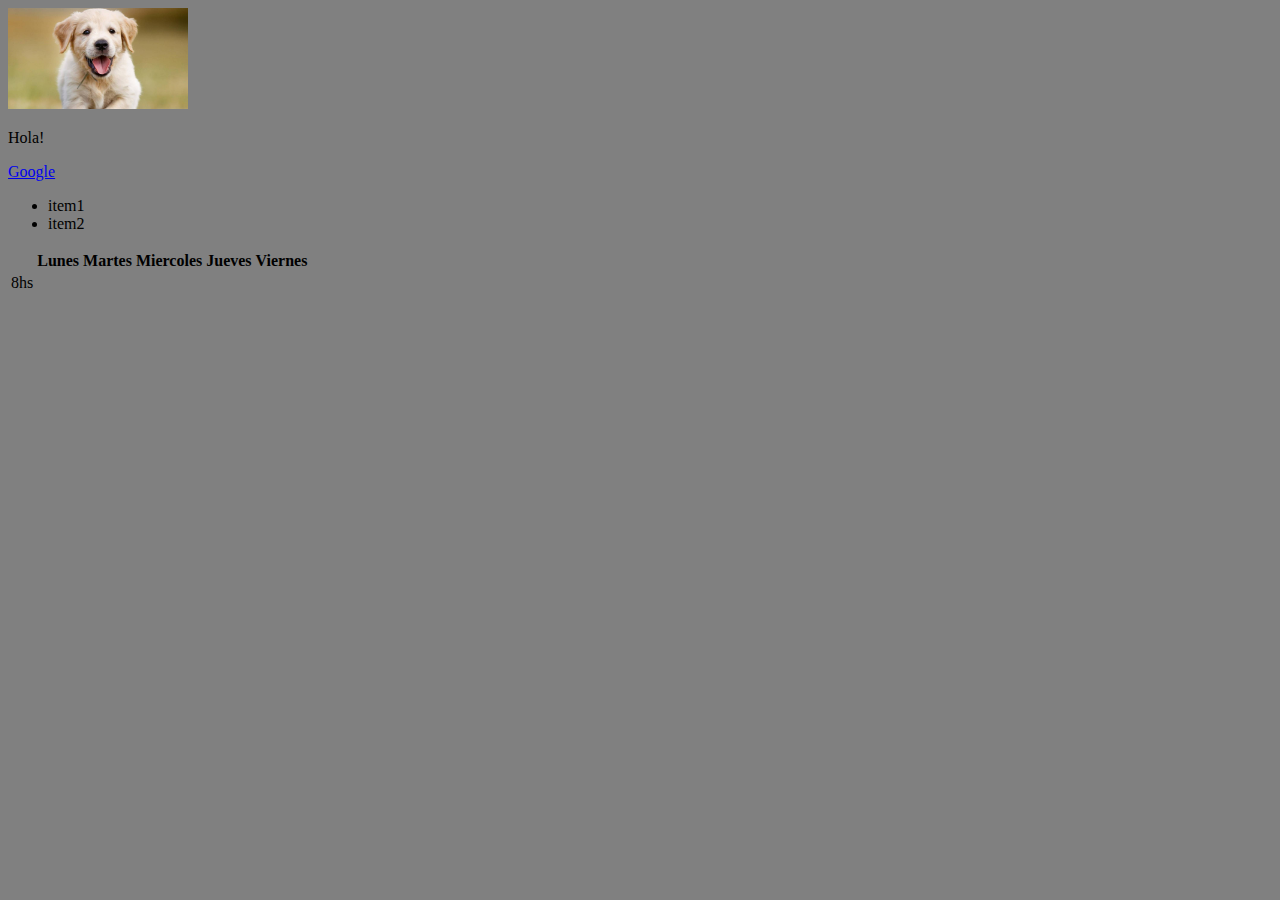
<file: clase_css_html/maquetado-lu-master/Ejercicios/Ejercicio_01/landing/index.html>
<!DOCTYPE html>
<html>

<head>
    <meta charset="UTF-8">
    <title>Landing Page LU - EJERCICIO 01 </title>
    <link rel="stylesheet" href="./css/ejemplo.css">
</head>

<body>
    <div>
        <form></form>
    </div>
    <div class="pepe">
        <header> <img src="./img/perro.jpg" width="180"> </header>
        <section>
            <p>
                Hola!
            </p>
            <a href="https://www.google.com/" target="_blank">
                Google
            </a>
            <ul>
                <li>item1</li>
                <li>item2</li>
            </ul>
            <table>
                <thead>
                    <th></th>
                    <th>Lunes</th>
                    <th>Martes</th>
                    <th>Miercoles</th>
                    <th>Jueves</th>
                    <th>Viernes</th>
                </thead>

                <tr>
                    <td>8hs</td>
                </tr>
            </table>

        </section>
        <footer></footer>
    </div>
</body>

</html>
</file>
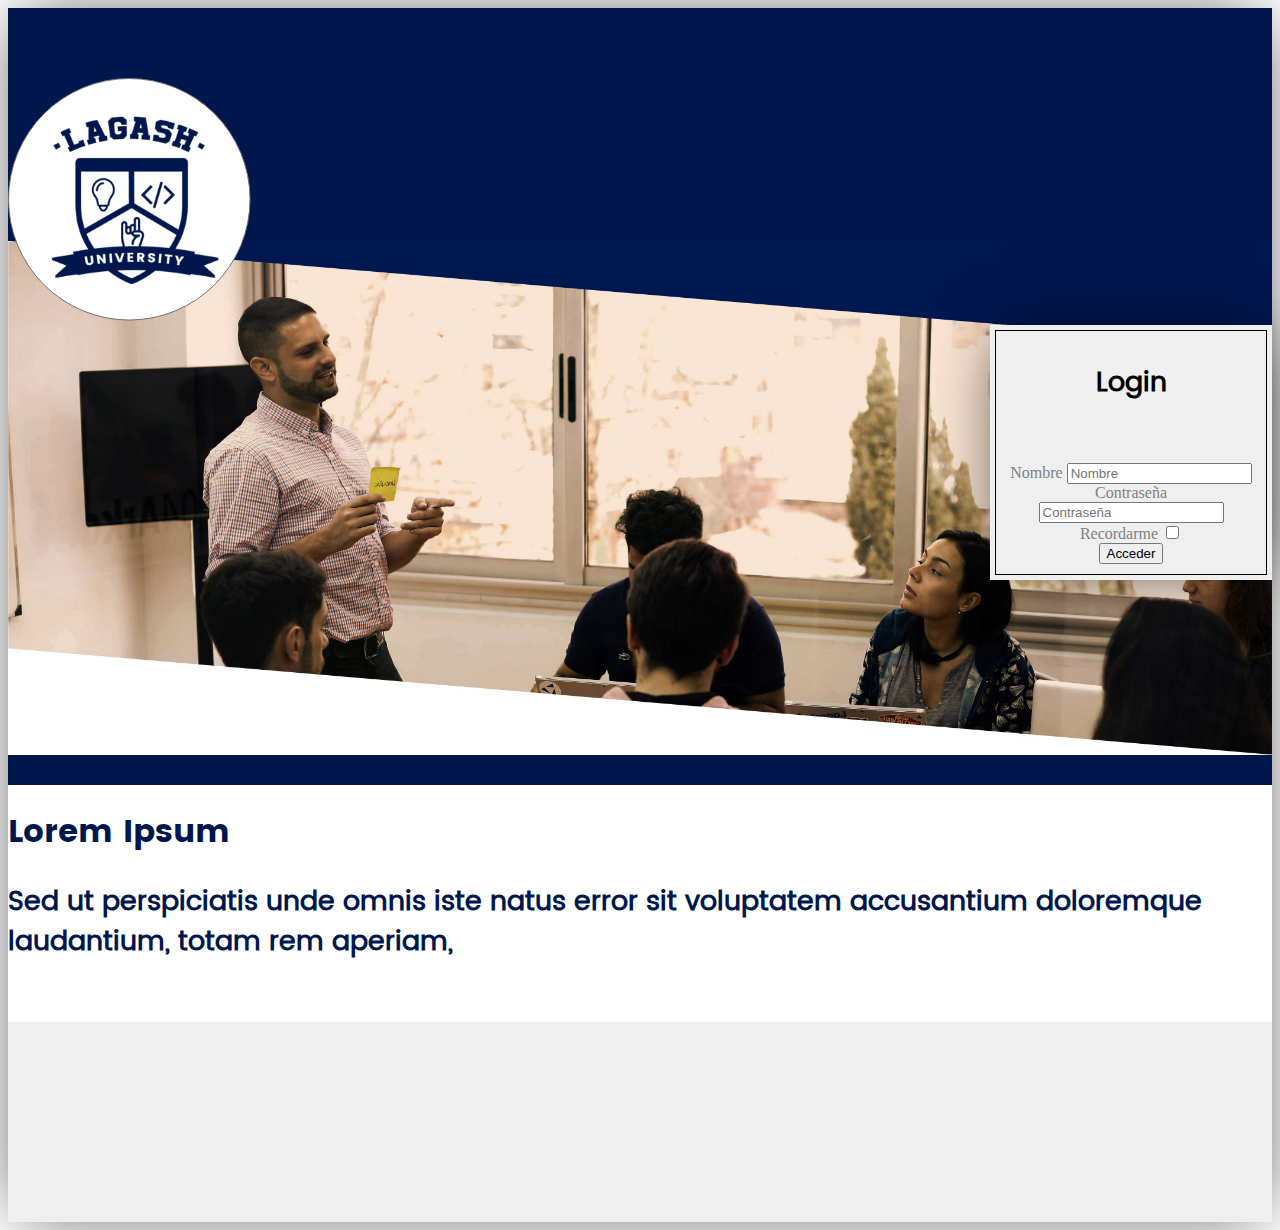
<file: clase_css_html/maquetado-lu-master/Ejercicios/Ejercicio_02/landing/index.html>
<!DOCTYPE html>
<html>
    <head>
        <meta charset="UTF-8">
        <meta name="viewport" content="width=device-width, initial-scale=1.0">
        <meta http-equiv="X-UA-Compatible" content="ie=edge">
        <!-- agregar estilos del site -->
        <link rel="stylesheet" href="css/style.css">
        
        <title>Landing Page LU - EJERCICIO 02</title>         
    </head>
    <body>
        <div class="container helper_shadow">
            <header class="row container-header">
                <img src="img/logo.png" alt="logo lagash LU" class="col-md-2 col-xs-8 col-md-offset-1 col-xs-offset-2">
                <div class="col-md-5">

                </div>
                <form class="col-md-3 container-form helper_shadow">
                    <div class="encuadre">
                        <div>
                            <h2>
                            Login
                            </h2>
                        </div>
                        <div>
                        <label>Nombre</label>
                        <input type="text" placeholder="Nombre"></input>
                        </div>
                        <div>
                        <label>Contraseña</label>
                        <input type="password" placeholder="Contraseña"></input>
                        </div>
                        <div>
                        <label>Recordarme</label>
                        <input type="checkbox"></input>
                        </div>
                        <button>Acceder</button>
                </div>
                                      
                </form>
            </header>
            <section class="row">
                <div class="col-md-12">
                    <div class="row">
                        <h1 class="col-md-12">Lorem Ipsum</h1>
                        <h2 class="col-md-12">Sed ut perspiciatis unde omnis iste natus error sit voluptatem accusantium doloremque laudantium, totam rem aperiam, </h2>
                    </div>
                    <div class="row">
                        <div class="col-md-4 box">
                        </div>
                        <div class="col-md-4 box">
                        </div>
                        <div class="col-md-4 box">
                        </div>
                    </div>
                </div>
            </section>
            <footer class="row">
                <div class="col-md-12 container-footer">
    
                </div>
            </footer>
        </div>
    </body>
</html>
</file>
<file: clase_css_html/maquetado-lu-master/Ejercicios/Ejercicio_01/landing/css/ejemplo.css>
body{
    background-color: gray;
}
</file>
<file: clase_css_html/maquetado-lu-master/Ejercicios/Ejercicio_02/landing/css/style.css>
@font-face{
    src: url('../fonts/Poppins-Regular.ttf');
    font-family: 'poppins-regular';
}

@font-face{
    src: url('../fonts/Poppins-Bold.ttf');
    font-family: 'poppins-bold';
}

footer {
    background-color: #EFEFEF;
    height: 200px;
}

h1 {
    font-weight: bold;
    color:#00174E;
    font-family: poppins-bold;
}

h2 {
    line-height: 40px;
    font-size: 27px;
    margin-bottom: 60px;
    color:#00174E;
    font-family: poppins-regular;
}
h5 {
    font-weight: bold;
    font-size: 20px;
    color:#00174E;
}

p {
    margin: 20px 0;
    font-size: 17px;
    color: #a6a6a6;
    font-family: poppins-regular;
}

.container-header {
    background-color: #00174E;
    background-image: url(../img/banner.jpg);
    background-size: contain;
    background-position-y: 233px;
    background-repeat: no-repeat;
    height: 707px;
    color: #fff;
    padding-top: 70px;

}

.container-header h1 {
    color:#FFF;
}

.container-header h2 {
    color:#FFF;
}

.container-form {
    display: inline-block;
    float: right;
    background-color: #EFEFEF;
    padding: 5px 5px;
    color:gray;
}

.container-form p {
    font-size: 11px;
    padding: 0;
    line-height: 18px;
    color: #c1c1c1;
}

.helpers_no_padding {
    padding: 0;
}

.box {
    text-align: center;
}

.helper_shadow {
    -webkit-box-shadow: 0px 0px 63px -12px rgba(0,0,0,0.75);
    -moz-box-shadow: 0px 0px 63px -12px rgba(0,0,0,0.75);
    box-shadow: 0px 0px 63px -12px rgba(0,0,0,0.75);
}

@media (max-width: 720px) {
    .container-header { 
        height: auto;
        background-image: none;
    }

    h1 {
        text-align: center;
        padding: 20px 0;
    }

    h2 {
        text-align: center;
        font-size: 22px;
        margin: 26px 0;
    }

    h5 {
        font-weight: bold;
        font-size: 20px;
    }

    img {
        margin-bottom: 30px;
    }
}


.encuadre{
    border:1px solid black;
    width: 250px; 
    padding: 10px;
    text-align: center;
}
.encuadre > div > h2{
    display: inline-block;
    color: black;
}
</file>
